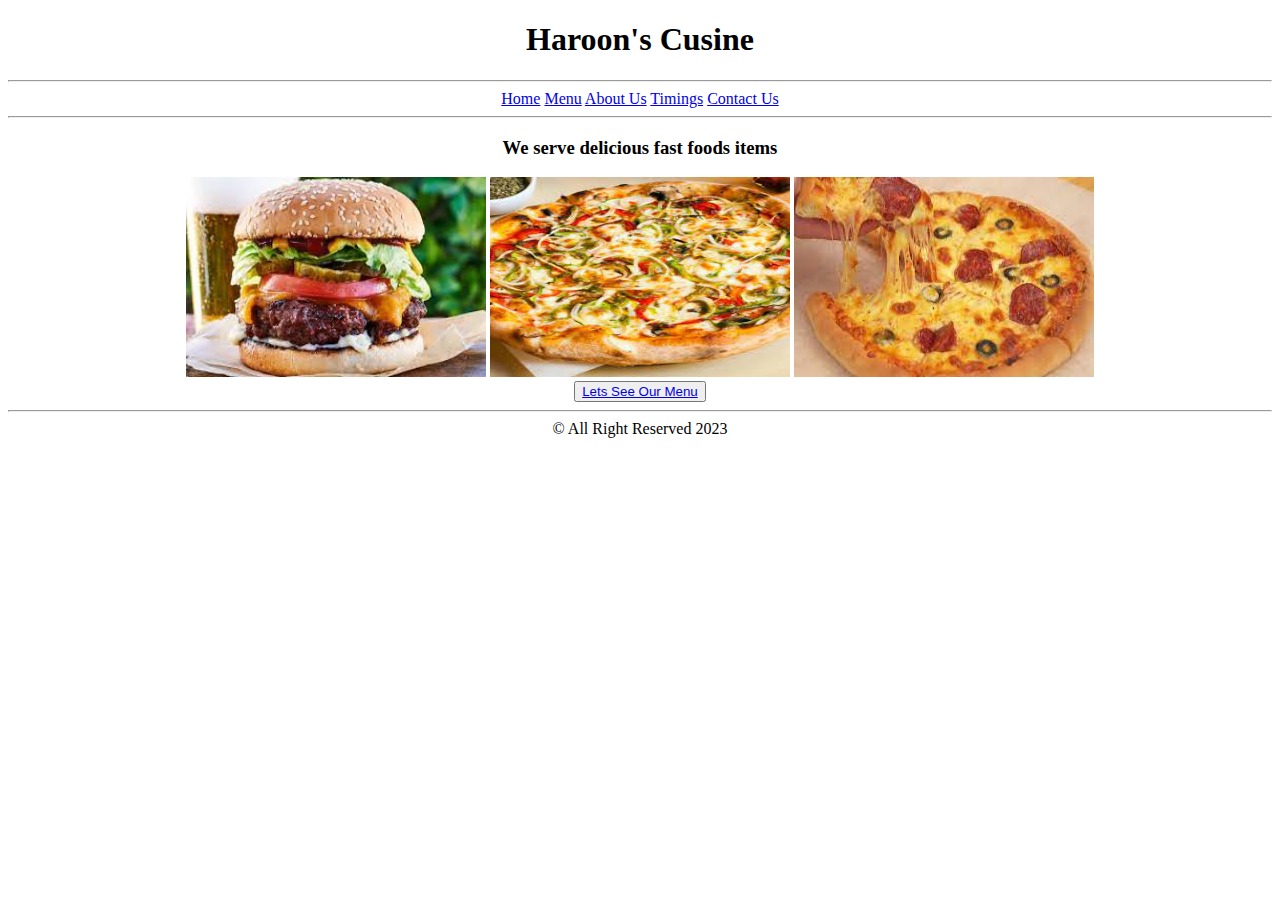
<file: index.html>
<!DOCTYPE html>
<html lang="en">

<head>
    <meta charset="UTF-8">
    <meta name="viewport" content="width=device-width, initial-scale=1.0">
    <title>Document</title>
</head>

<body>
    <header>
        <center>
            <h1> Haroon's Cusine</h1></center>
            


    </header>
    <main><hr>

        <center><a href="./index.html">Home</a>
        <a href="./menu.html">Menu</a>
        <a href="./about.html">About Us</a>
        <a href="./timming.html">Timings</a>
        <a href="./contact.html">Contact Us</a>

        <hr><h3>We serve delicious fast foods items</h3>
        <img src="./assets/1.jpg" alt="" style="height: 200px; width: 300px;">
        <img src="./assets/4.jpg" alt="" style="height: 200px; width: 300px;">
        <img src="./assets/2.jpg" alt="" style="height: 200px; width: 300px;"> <br>
        <button><a href="./menu.html">Lets See Our Menu </a></button>
    </center>
    <hr>
</main>
    <footer>
    <center>    &copy; All Right Reserved 2023</center>
    </footer>
</body>

</html>
</file>
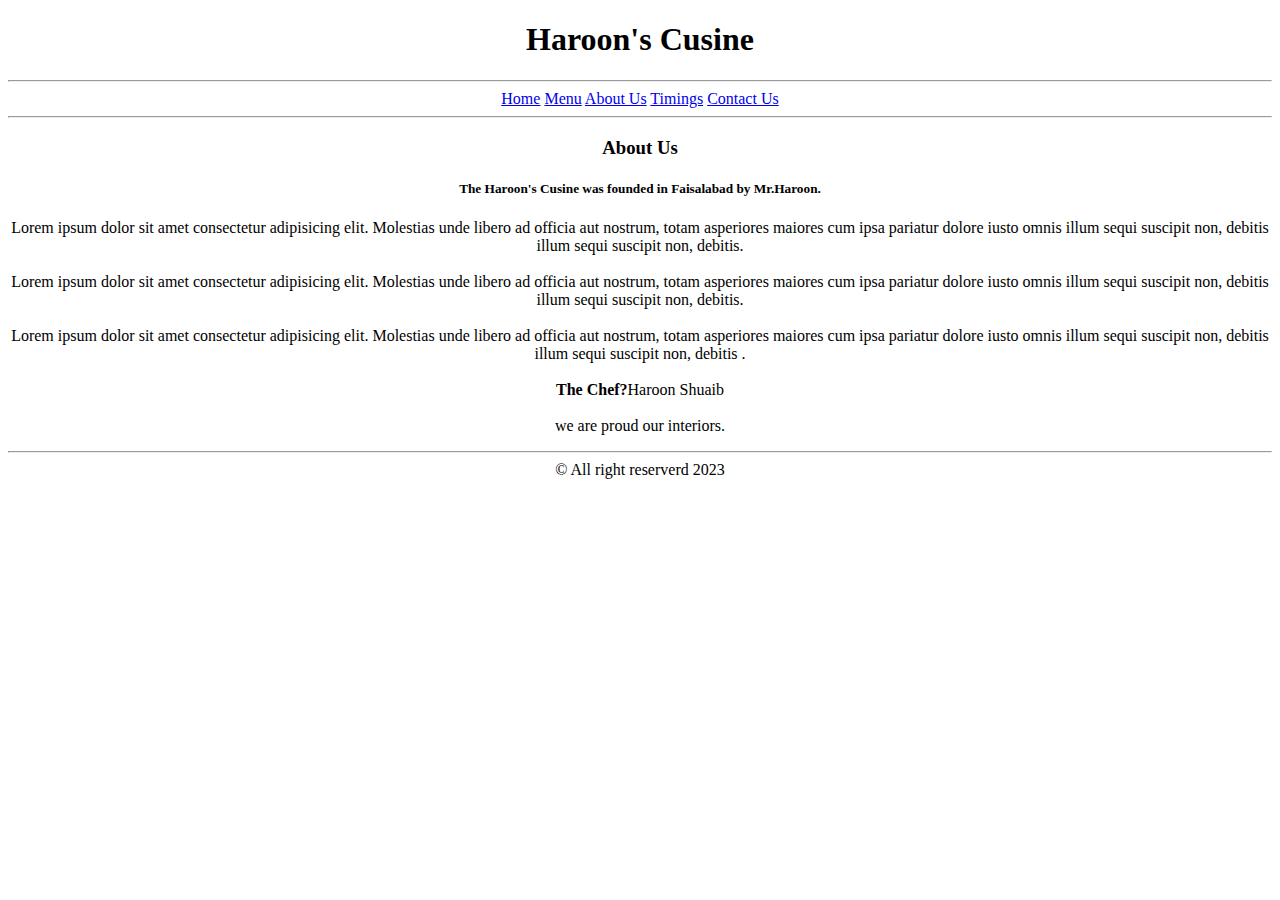
<file: about.html>
<!DOCTYPE html>
<html lang="en">

<head>
    <meta charset="UTF-8">
    <meta name="viewport" content="width=device-width, initial-scale=1.0">
    <title>Document</title>
</head>
<header>
    <center>
        <h1>Haroon's Cusine</h1>
        <hr>
    </center>
</header>
<main>
    <center>
        <a href="./index.html">Home</a>
        <a href="./menu.html">Menu</a>
        <a href="./about.html">About Us</a>
        <a href="./timming.html">Timings</a>
        <a href="./contact.html">Contact Us</a>
        <hr>
        <h3><b>About Us</b></h3>
        <h5>The Haroon's Cusine was founded in Faisalabad by Mr.Haroon.</h5>
        <p>Lorem ipsum dolor sit amet consectetur adipisicing elit. Molestias unde libero ad officia aut nostrum, totam
            asperiores maiores cum ipsa pariatur dolore iusto omnis illum sequi suscipit non, debitis illum sequi
            suscipit non, debitis.
            <br> <br>Lorem ipsum dolor sit amet consectetur adipisicing elit. Molestias unde libero ad officia aut
            nostrum, totam
            asperiores maiores cum ipsa pariatur dolore iusto omnis illum sequi suscipit non, debitis illum sequi
            suscipit non, debitis.
            <br><br>Lorem ipsum dolor sit amet consectetur adipisicing elit. Molestias unde libero ad officia aut
            nostrum, totam
            asperiores maiores cum ipsa pariatur dolore iusto omnis illum sequi suscipit non, debitis illum sequi
            suscipit non, debitis .
            <br>
            <br><b>The Chef?</b>Haroon Shuaib
            <br><br>we are proud our interiors.
        </p>
    </center>
    <hr>


</main>
<footer>
    <center>&copy; All right reserverd 2023 </center>
</footer>

<body>

</body>

</html>
</file>
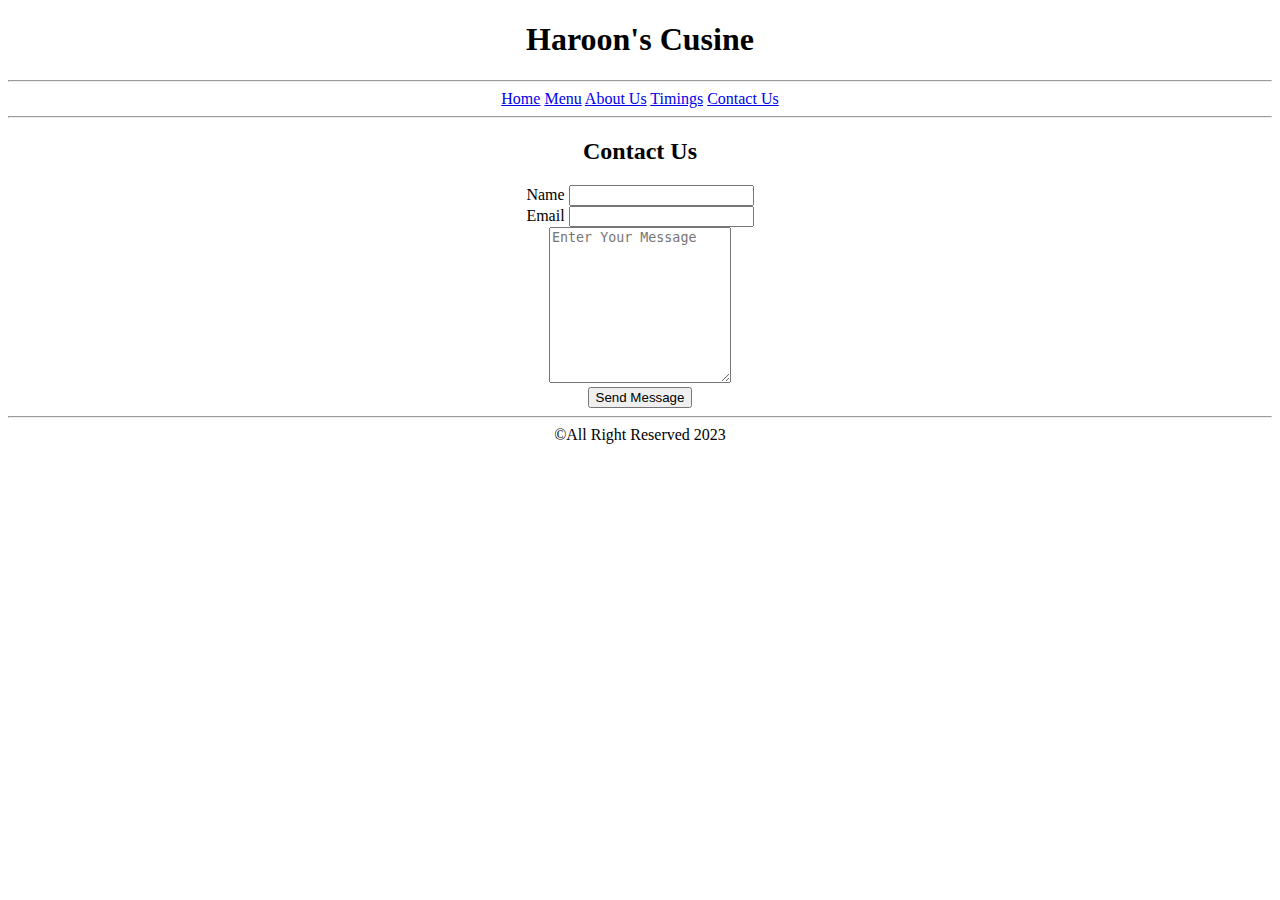
<file: contact.html>
<!DOCTYPE html>
<html lang="en">
<head>
    <meta charset="UTF-8">
    <meta name="viewport" content="width=, initial-scale=1.0">
    <title>Document</title>
</head>
<body><header><center>
    <h1> Haroon's Cusine</h1></center>
    
</header>
    <main><hr> <center><a href="./index.html">Home</a>
        <a href="./menu.html">Menu</a>
        <a href="./about.html">About Us</a>
        <a href="./timming.html">Timings</a>
        <a href="./contact.html">Contact Us</a> <hr>
        
         <h2>Contact Us</h2></center>
        <form style="text-align: center;">
            <label for="name">Name</label>
            <input type="text" name="name">
            <br>
            <label for="email">Email</label>
            <input type="Email" Name="name">
            <br>
            <textarea name="Enter Your Message" placeholder="Enter Your Message" id="" cols="20" rows="10"></textarea>



        </form>
        <center><button style="text-align: center;">Send Message</button></center>
<hr>

    </main>
    <footer style="text-align: center;">&copy;All Right Reserved 2023</footer>
    
    
    </body>
</file>
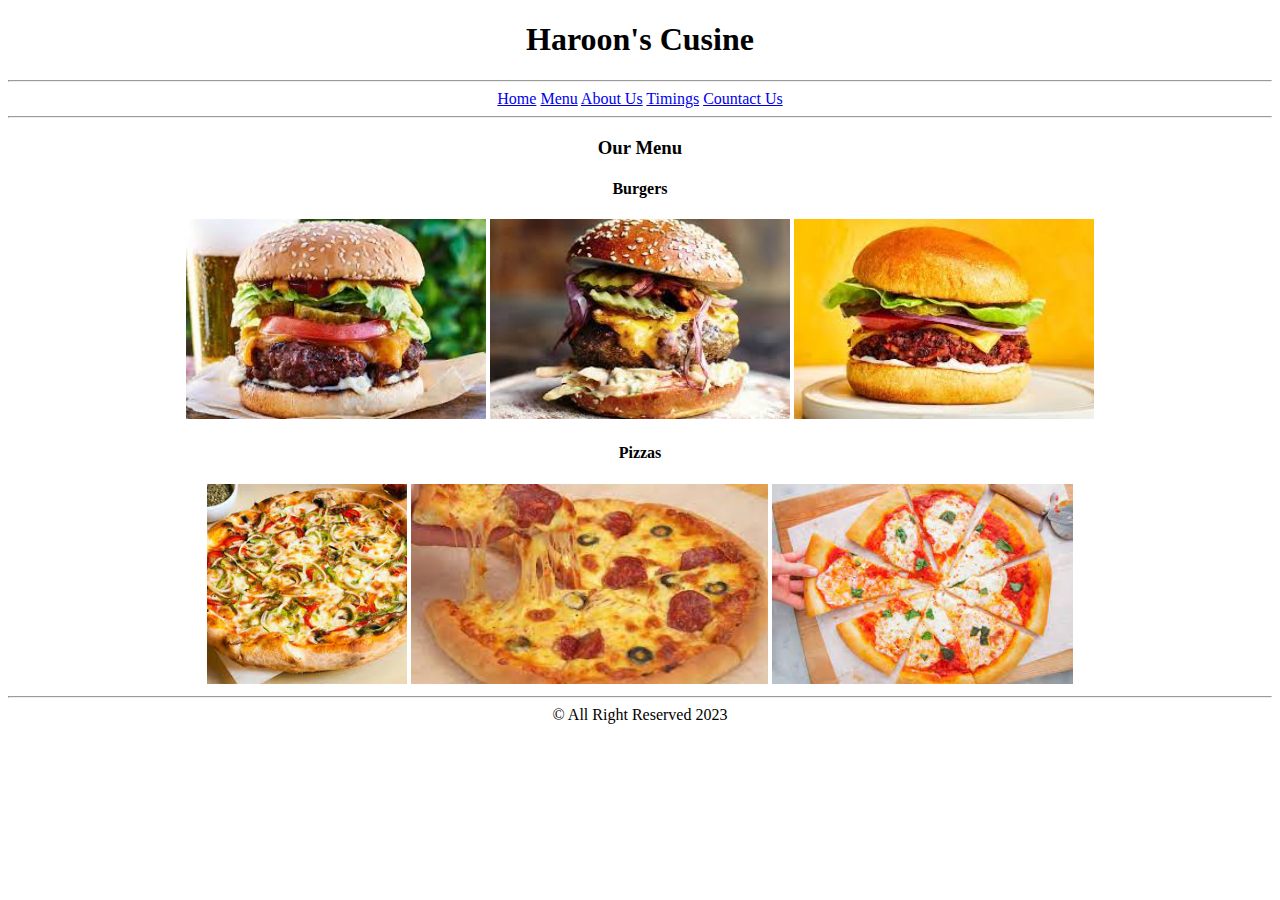
<file: menu.html>
<!DOCTYPE html>
<html lang="en">

<head>
    <meta charset="UTF-8">
    <meta name="viewport" content="width=device-width, initial-scale=1.0">
    <title>Document</title>
</head>

<body>
    <header>
        <center>
            <h1>Haroon's Cusine</h1>
            
        </center>

    </header>
    <main>
        <center>
            <hr>
            <a href="./index.html">Home</a>
            <a href="./menu.html">Menu</a>
            <a href="./about.html">About Us</a>
            <a href="./timming.html">Timings</a>
            <a href="./contact.html">Countact Us</a>
            <hr> <h3>Our Menu</h3>
            <h4>
                <b>Burgers</b>
            </h4>
            <img src="./assets/1.jpg" alt="" style="height: 200px;width: 300px;">
            <img src="./assets/5.jpg" alt="" style="height: 200px;width: 300px;">
            <img src="./assets/6.jpg" alt="" style="height: 200px;width: 300px;"><br>
            <h4>Pizzas</h4>
            <img src="./assets/4.jpg" alt="" style="height: 200px;width: 300;">
            <img src="./assets/2.jpg" alt="" style="height: 200px;width: 300;">
            <img src="./assets/3.jpg" alt="" style="height: 200px;width: 300;">
            <hr>
        </center>

    </main>
    <footer><center>&copy;  All Right Reserved 2023 </center>

    </footer>
</body>

</html>
</file>
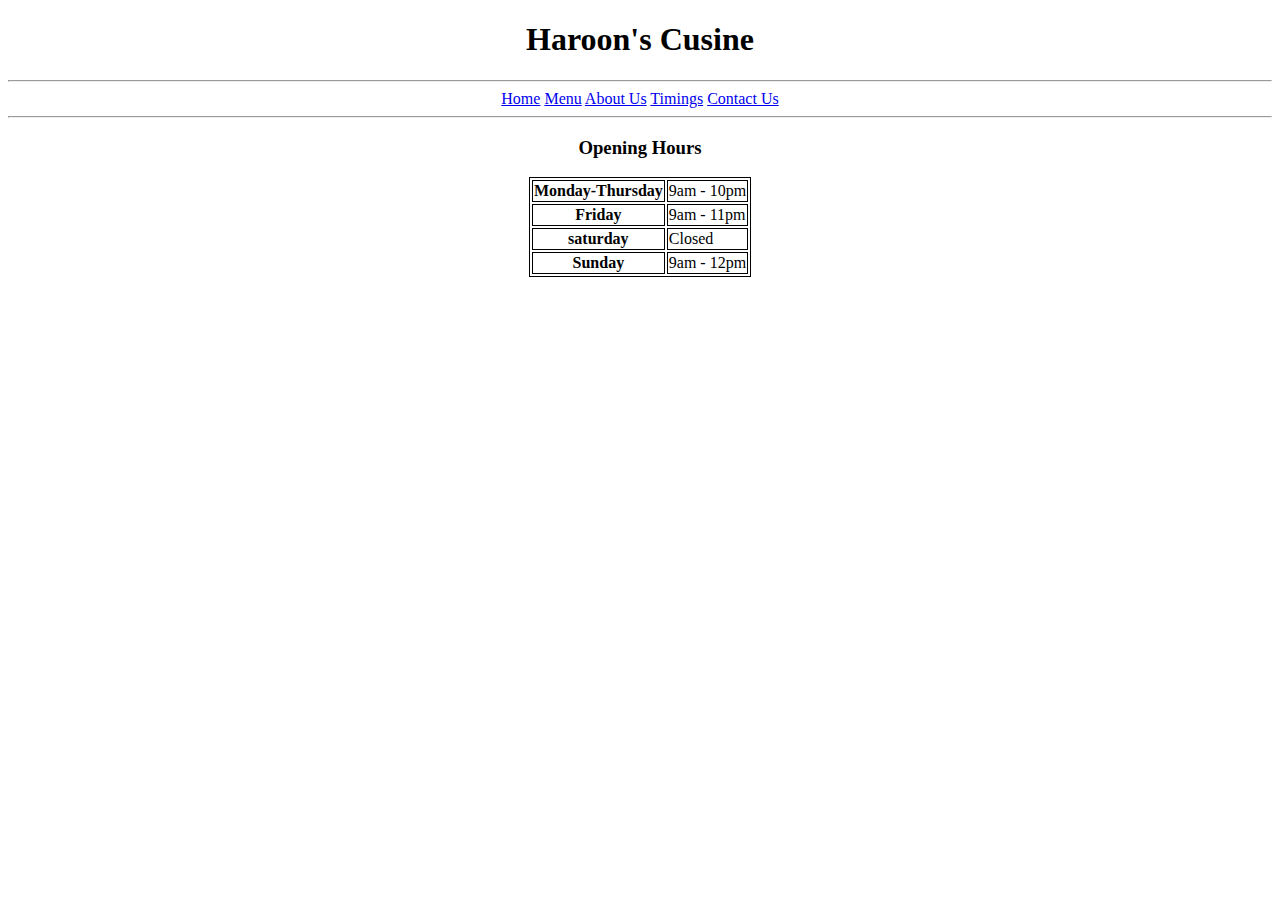
<file: timming.html>
<!DOCTYPE html>
<html lang="en">
<head>
    <meta charset="UTF-8">
    <meta name="viewport" content="width=, initial-scale=1.0">
    <title>Document</title>
</head>
<body><header><center>
    <h1> Haroon's Cusine</h1></center>
    
</header>
    <main><hr> <center><a href="./index.html">Home</a>
        <a href="./menu.html">Menu</a>
        <a href="./about.html">About Us</a>
        <a href="./timming.html">Timings</a>
        <a href="./contact.html">Contact Us</a> <hr>
<h3>Opening Hours</h3>    
<table style="border: 1px solid black;">
    <tr>
  <th style="border: 1px solid black;">Monday-Thursday</th>
  <td style="border: 1px solid black;">9am - 10pm</td>
  
    </tr>
    <tr>
    <th style="border: 1px solid black;">Friday</th>
  
    <td style="border: 1px solid black">9am - 11pm</td></tr>
    <tr>
    <th  style="border: 1px solid black;">saturday</th>
    <td style="border: 1px solid black">Closed</td></tr>
   <tr> <th style="border: 1px solid black;">Sunday</th>
    <td style="border: 1px solid black">9am - 12pm</td></tr>
  </table>







</table>
    
    </center>
        
        
        
        
    </main>
</body>
</html>
</file>
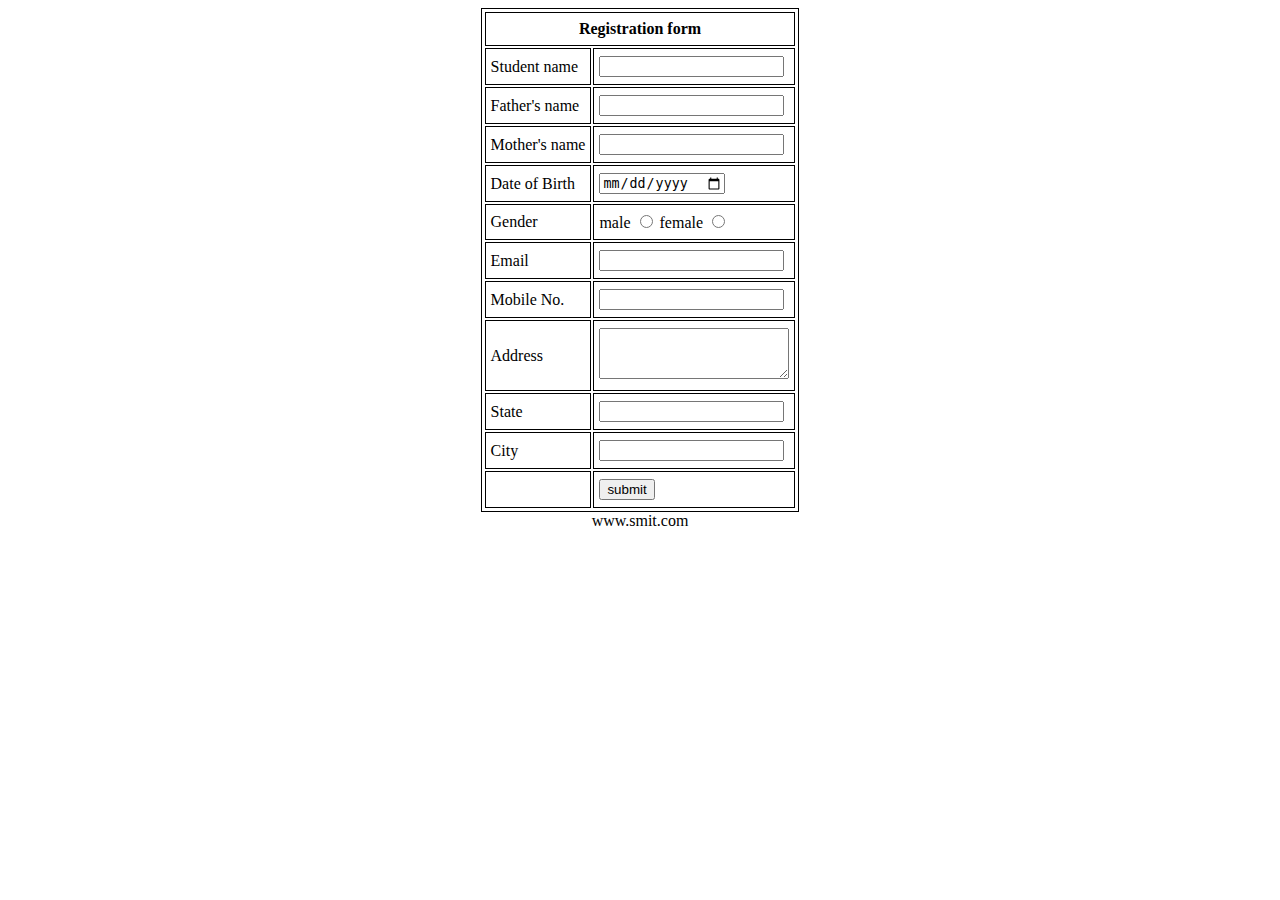
<file: assignment no2/index.html.html>
<!DOCTYPE html>
<html lang="en">

<head>
    <meta charset="UTF-8">
    <meta name="viewport" content="width=table, initial-scale=1.0">
    <title>Registration form</title>
</head>
<link rel="stylesheet" href="./style.css">

<body>
    <center>
        <table>
            <form action="">
                <tr>
                    <th colspan="2">Registration form</th>
                </tr>
                <tr>
                    <td ><label for="student">Student name</label></td>
                    <td><input type="text" name="st name"></td>
                </tr>
                <tr>
                    <td ><label for="student">Father's name</label> </td>
                    <td><input type="text" name="father name"></td>

                </tr>
                <tr>

                    <td> <label for="student">Mother's name</label></td>
                    <td><input type="text" name="mother name"></td>
                </tr>
                <tr>
                    <td ><label for="student">Date of Birth</label></td>
                    <td><input type="date" name="date of birth"></td>

                </tr>
                <tr>
                    <td ><label for="student">Gender</label></td>

                    <td>
                        <label for="student">male</label>
                        <input type="radio" name="male">
                        <label for="gender">female</label>
                        <input type="radio" name="female ">
                    </td>

                </tr>
                <tr>
                    <td><label for="email">Email</label></td>
                    <td><input type="email" name="email"></td>
                </tr>
                <tr>

                    <td >
                        <label for="gender">Mobile No.</label>
                    </td>
                    <td><input type="number" name="mobile no"></td>
                </tr>
                <td >
                    <label for="address">Address</label>
                <td><textarea name="address" id="student" cols="21" rows="3"></textarea></td>
                </td>

                <tr>
                    <td >
                        <label for="state">State</label>
                    </td>
                    <td><input type="text" name="state"></td>
                </tr>   <tr>
                    <td >
                        <label for="city">City</label>
                    </td>
                    <td><input type="text" name="city"></td>
                </tr>
                <tr>
                    
                   <td ></td> <td><button>submit</button></td>
                </tr>
            </form>
        </table>
    
    <footer >www.smit.com</footer></center>
</body>

</html>
</file>
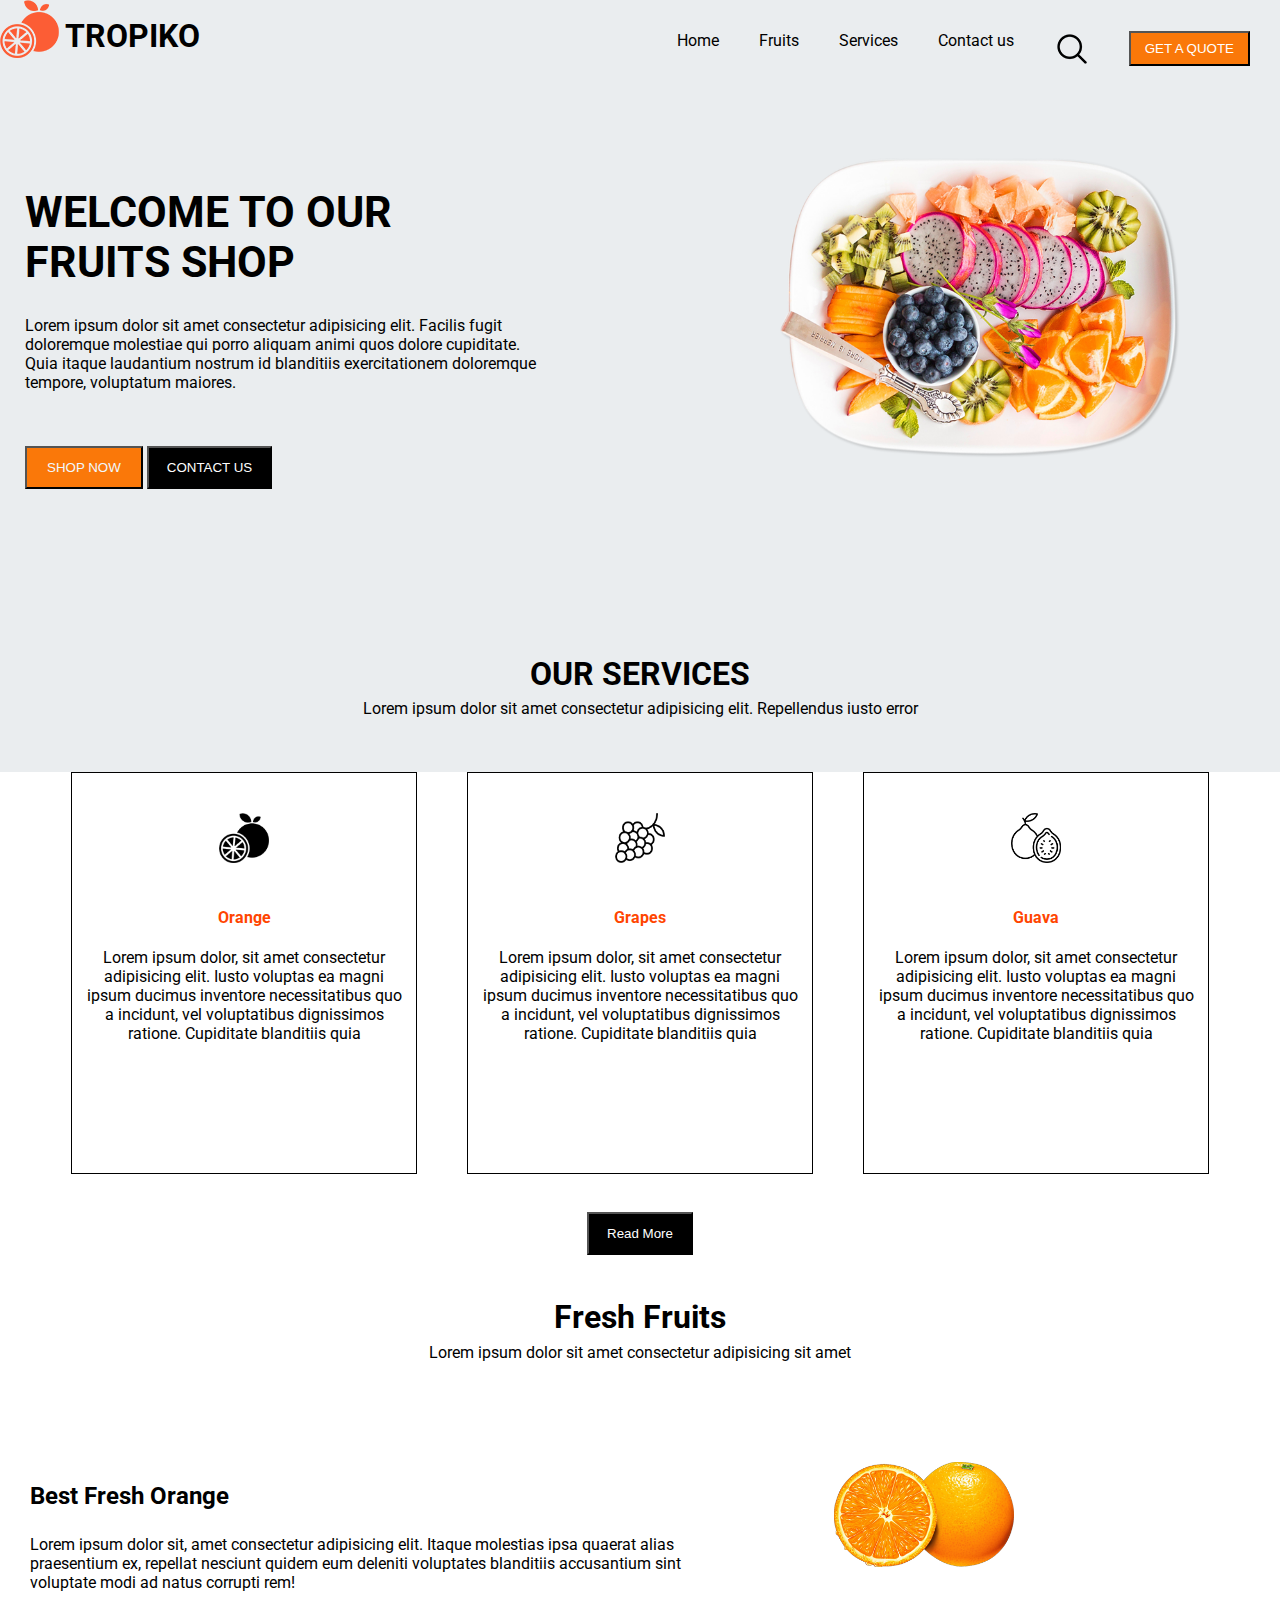
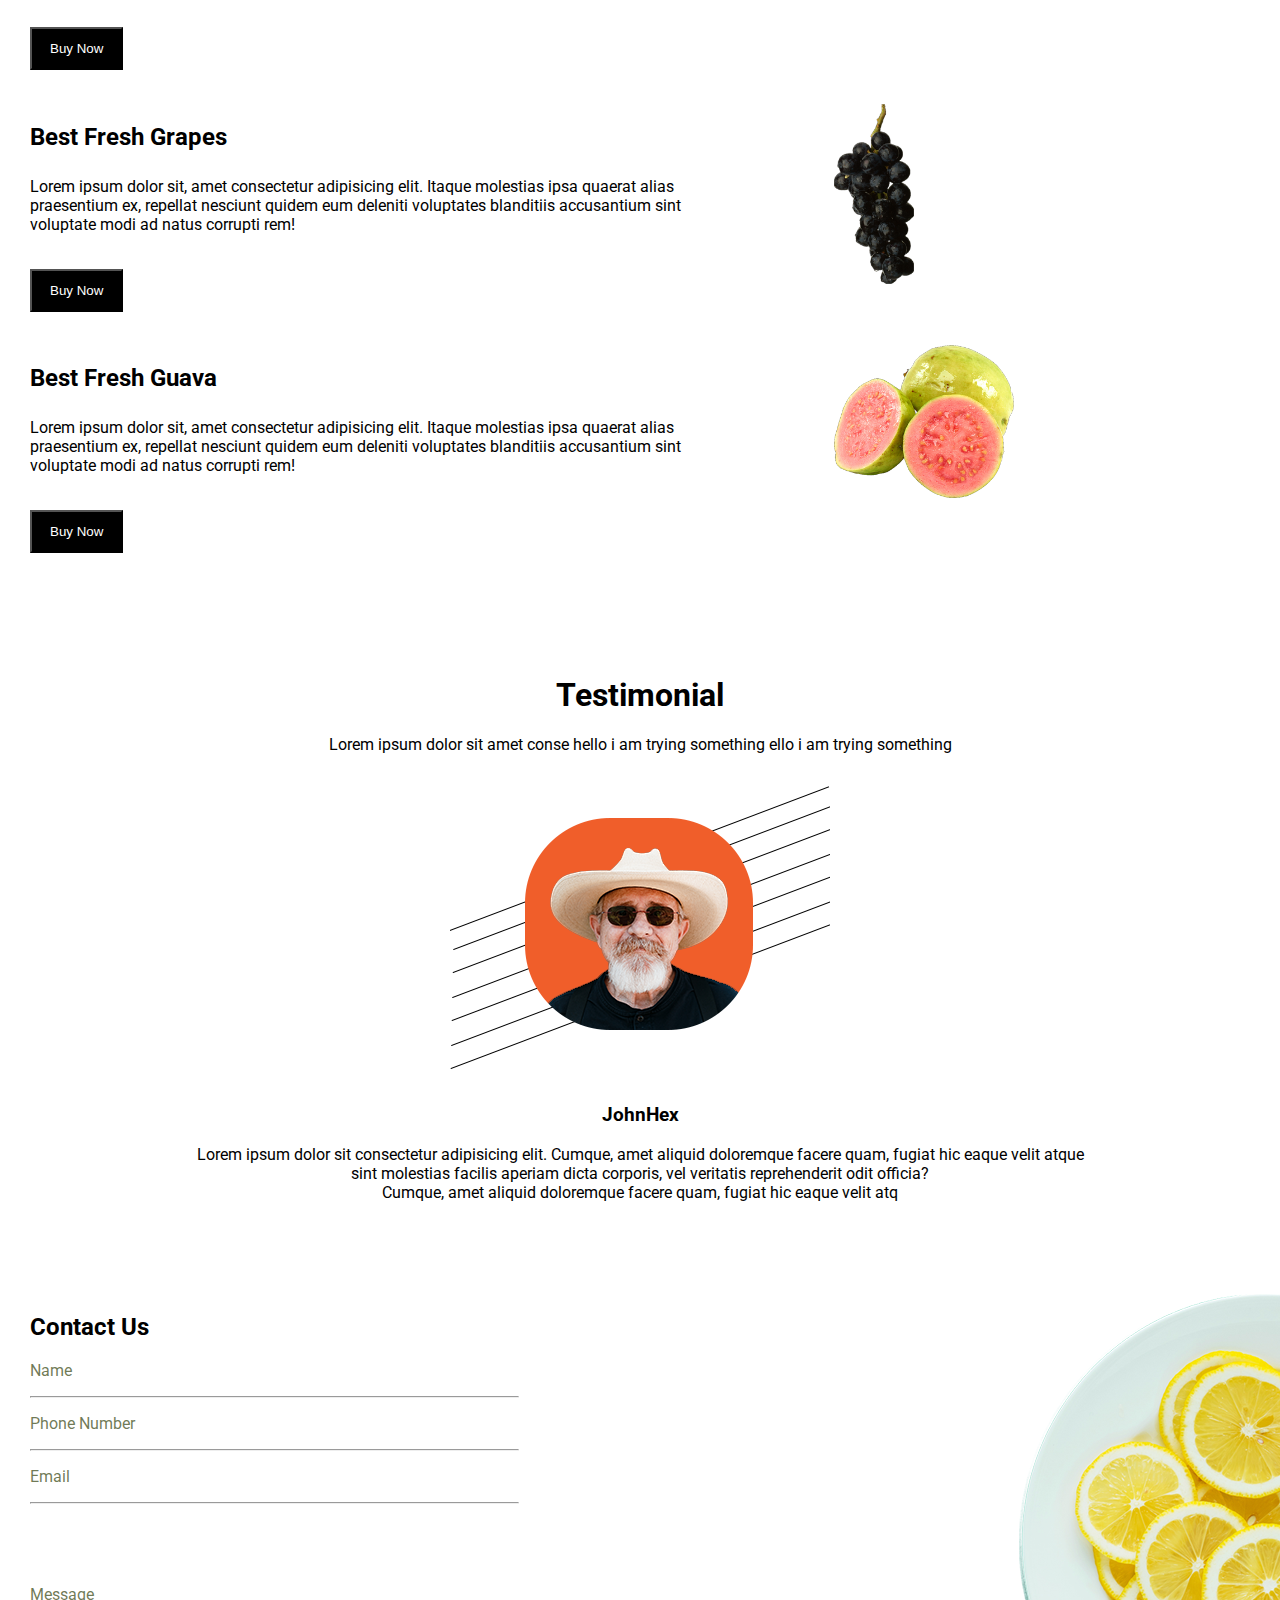
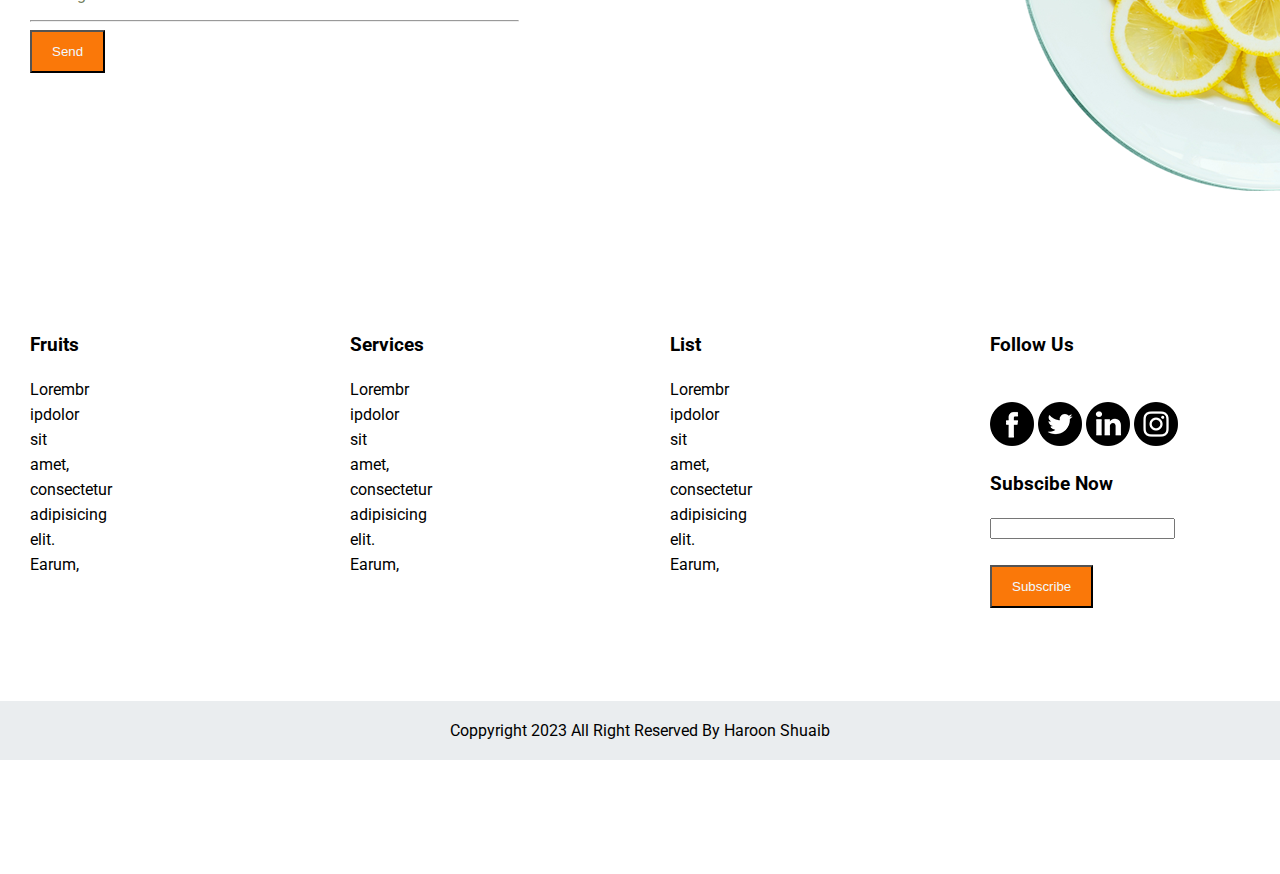
<file: assignment no3/index.html.html>
<!DOCTYPE html>
<html lang="en">

<head>
  <meta charset="UTF-8" />
  <meta http-equiv="X-UA-Compatible" content="IE=edge" />
  <meta name="viewport" content="width=device-width, initial-scale=1.0" />
  
<link rel="preconnect" href="https://fonts.gstatic.com" crossorigin>
<link href="https://fonts.googleapis.com/css2?family=Roboto:wght@700&display=swap" rel="stylesheet">
<link rel="preconnect" href="https://fonts.googleapis.com">
<link rel="preconnect" href="https://fonts.gstatic.com" crossorigin>
<link href="https://fonts.googleapis.com/css2?family=Nunito:wght@200&family=Roboto:wght@300;700&display=swap" rel="stylesheet">
  <title>Assignment no 03</title>
  <link rel="stylesheet" href="style.css" class="css" />
</head>

<body style="font-family: 'Nunito', sans-serif;
font-family: 'Roboto', sans-serif;" >
  <div style="background-color:rgba(222, 228, 231, 0.651)">
    <div>
      <header>
        <nav>
          <div>
            <!-- left side -->
            <span ><img  src="./images/logo.png" alt="logo" /></span>
            <h1 style="margin-top: -45px; margin-left: 65px;font-family: 'Roboto', sans-serif;">TROPIKO</h1>
            <ul >

              <!-- right side -->
              <li>Home</li>
              <li>Fruits</li>
              <li>Services</li>
              <li>Contact us</li>
              <img src="./images/search-icon.png" alt="search" />
              <button class="mainbutton" style="float: right;margin-right: 30px;">
                GET A QUOTE
              </button>
            </ul>
          </div>
        </nav>
      </header>
    </div>
    <br /><br /><br /><br />
    <!-- paragaraph -->
    <div style="float: left; max-width: 40%; margin-left: 25px">
      <h1 style="font-size: 43px;font-family: 'Roboto', sans-serif;">WELCOME TO OUR FRUITS SHOP</h1>
      <p>
        Lorem ipsum dolor sit amet consectetur adipisicing elit. Facilis fugit
        doloremque molestiae qui porro aliquam animi quos dolore cupiditate.
        Quia itaque laudantium nostrum id blanditiis exercitationem doloremque
        tempore, voluptatum maiores.
      </p><br><br>
      <!--button-->
      <button class="button">
        SHOP NOW
      </button>
      <button class="button1">
        CONTACT US
      </button>
    </div>
    <!-- image -->
    <div >
      <img style="float: right; max-width: 50%; margin-right: 100px;width: 400px;height: 300px;" src="./images/slide-img.png" alt="dish" />
    </div>
    <br />
    <br /><br /><br /><br /><br /><br /><br /><br /><br /><br /><br /><br /><br /><br /><br /><br /><br /><br /><br /><br /><br /><br /><br /><br />
    <!-- text  -->
    <h1 style="text-align: center;font-family: 'Roboto', sans-serif;">OUR SERVICES</h1>
    <p style="text-align: center;margin-top: -15px;">
      Lorem ipsum dolor sit amet consectetur adipisicing elit. Repellendus
      iusto error
    </p><br><br>
  </div>
  <div style="
        text-align: center;
        display: flex;
        justify-content: center;
        gap: 50px;
      ">
    <!-- box1 -->
    <div class="box">
      <img src="./images/card-item-1.png" alt="" style="margin-top: 40px;width: 50px;height: 50px;"> <br><br>
      <h4 class="boxh">Orange</h4>
      <p> Lorem ipsum dolor, sit amet consectetur adipisicing elit. Iusto voluptas
        ea magni ipsum ducimus inventore necessitatibus quo a incidunt, vel
        voluptatibus dignissimos ratione. Cupiditate blanditiis quia</p>
    </div>
    <!-- box2 -->
    <div class="box">
      <img src="./images/card-item-2.png" alt="" style="margin-top: 40px;width: 50px;height: 50px;" /><br><br>
      <h4 class="boxh">Grapes</h4>

      <p> Lorem ipsum dolor, sit amet consectetur adipisicing elit. Iusto voluptas
        ea magni ipsum ducimus inventore necessitatibus quo a incidunt, vel
        voluptatibus dignissimos ratione. Cupiditate blanditiis quia</p>
    </div>
    <!-- box3 -->
    <div class="box">
      <img src="./images/card-item-3.png" alt="" style="margin-top: 40px;width: 50px;height: 50px;" /><br><br>
      <h4 class="boxh">Guava</h4>
      <p>Lorem ipsum dolor, sit amet consectetur adipisicing elit. Iusto voluptas
        ea magni ipsum ducimus inventore necessitatibus quo a incidunt, vel
        voluptatibus dignissimos ratione. Cupiditate blanditiis quia</p>
    </div>
  </div>
  <!-- button -->
  <br><br>
  <center><button class="button1">
      Read More
    </button></center>
  <!-- heading -->
  <h1 style="text-align: center;line-height: 80px;font-family: 'Roboto', sans-serif;">Fresh Fruits</h1>
  <p style="text-align: center;margin-top: -35px;">Lorem ipsum dolor sit amet consectetur adipisicing sit amet</p>

  <!-- products -->
  <div style="
        display: flex;

        gap: 30px;margin-top: 100px;
      ">
    <div style=" width: 55%">
      <!-- best fresh orange -->
      <h2 style="float: left;margin-left: 30px; ">Best Fresh Orange</h2><br><br><br>
      <p style="text-align: left; margin-left: 30px;">Lorem ipsum dolor sit, amet consectetur adipisicing elit.
        Itaque molestias ipsa quaerat alias praesentium ex,
        repellat nesciunt quidem eum deleniti voluptates blanditiis accusantium sint voluptate modi ad natus corrupti
        rem!
      </p>
<br>
      <button class="button1" style="float: left;margin-left: 30px;
          ">
        Buy Now
      </button>
      <!-- best fresh grapes -->
    </div>
    <div style="padding-left: 100px;">
      <img style="max-width: 180px;max-height: 180px;" src="./images/orange.png" alt="" /><br><br><br><br><br><br><br><br>
    </div>
  </div>
  <div style="
        display: flex;

        gap: 30px;
      ">
    <div style=" width: 55%">
      <h2 style="float: left;margin-left: 30px; ">Best Fresh Grapes</h2><br><br><br>
      <p style="text-align: left; margin-left: 30px;">Lorem ipsum dolor sit, amet consectetur adipisicing elit.
        Itaque molestias ipsa quaerat alias praesentium ex,
        repellat nesciunt quidem eum deleniti voluptates blanditiis accusantium sint voluptate modi ad natus corrupti
        rem!</p><br>
      <button class="button1" style="float: left;margin-left: 30px;">
        Buy Now
      </button>
    </div>
    <div  style="padding-left: 100px;">
      <img style="max-width: 180px;max-height: 180px;" src="./images/grapes.png" alt="" /><br><br><br><br>
    </div>
  </div>
  <div style="
        display: flex;

        gap: 30px;
      ">
    <div style=" width: 55%">
      <h2 style="float: left;margin-left: 30px; ">Best Fresh Guava</h2><br><br><br>
      <p style="text-align: left; margin-left: 30px;">Lorem ipsum dolor sit, amet consectetur adipisicing elit.
        Itaque molestias ipsa quaerat alias praesentium ex,
        repellat nesciunt quidem eum deleniti voluptates blanditiis accusantium sint voluptate modi ad natus corrupti
        rem!</p><br>
      <button class="button1" style="float: left;margin-left: 30px;">
        Buy Now
      </button>
    </div>
    <div style="padding-left: 100px;">
      <img style="max-width: 180px;max-height: 180px;" src="./images/gauva.png" alt="guave" /><br><br><br><br>
    </div>
  </div>
  <br><br><br><br><br>
  <h1 style="text-align: center;font-family: 'Roboto', sans-serif;">Testimonial</h1>
  <p style="text-align: center;">Lorem ipsum dolor sit amet conse hello i am trying something ello i am trying something
  </p>
  <img src="./images/client.png" alt="" style="display: block; margin-left: auto; margin-right: auto;">
  <h3 style="text-align: center;">JohnHex</h3>
  <p style="text-align: center; margin-left: 20px ;margin-right: 20px;">Lorem ipsum dolor sit consectetur
    adipisicing elit. Cumque, amet aliquid doloremque facere quam, fugiat hic eaque velit atque <br>sint molestias
    facilis
    aperiam dicta corporis, vel veritatis reprehenderit odit officia? <br> Cumque, amet
    aliquid doloremque facere quam, fugiat hic eaque velit atq</p>
  <br><br><br><br>
  <div style="display: flex">
    <div style="float: right; width: 45%; margin-left: 30px">
      <h2 style="font-family: 'Roboto', sans-serif;">Contact Us</h2>
      <p class="Contact">Name</p>
      <hr>
      <p class="Contact">Phone Number</p>
      <hr>
      <p class="Contact">Email</p>
      <hr><br><br><br>
      <p class="Contact">Message</p>
      <hr>
      <button class="button" style="float: left;">
        Send
      </button>

    </div>
    <div style="float: left; max-width: 54% left;margin-left: 500px;">
      <img src="./images/orange-dish.png" alt="" style="float: right ;">
    </div>
  </div><br><br><br><br><br><br>
  <div style="display: flex; text-align: center">
    <div class="enddiv">
      <h3>Fruits</h3>
      Lorembr <br>
      ipdolor<br>
      sit<br>
      amet,<br>
      consectetur<br>
      adipisicing<br>
      elit.<br>
      Earum,<br>
    </div>
    <div class="enddiv">
      <h3>Services</h3>
      Lorembr <br>
      ipdolor<br>
      sit<br>
      amet,<br>
      consectetur<br>
      adipisicing<br>
      elit.<br>
      Earum,<br>
      
    </div>
    <div class="enddiv">
      <h3>List</h3>
      Lorembr <br>
      ipdolor<br>
      sit<br>
      amet,<br>
      consectetur<br>
      adipisicing<br>
      elit.<br>
      Earum,<br>
    </div>
    <div class="enddiv">
      <h3>Follow Us</h3>
      <br>
      <span><img src="./images/fb.png" alt=""></span>
      <span><img src="./images/twitter.png" alt=""></span>
      <span><img src="./images/linkedin.png" alt=""></span>
      <span><img src="./images/instagram.png" alt=""></span>
      <h3>Subscibe Now</h3>
      <input type="email"><br><br>
      <button class="button" style="float: left;">
        Subscribe
      </button>

    </div>

  </div><br><br><br><br>
  <footer style="text-align: center;background-color: rgba(222, 228, 231, 0.651);padding: 20px;">
    <div>Coppyright 2023 All Right Reserved By Haroon Shuaib</div>
  </footer>
<br><br><br><br><br><br>
</body>

</html>
</file>
<file: assignment no2/style.css>
table{

    border: 1px black solid;
    padding: 1px 1px
}
tr,td,th{

    border: 1px black solid;
    padding: 7px 5px
    
}
</file>
<file: assignment no3/style.css>
/* .fcontainer{
    display: flex;
    justify-content: center;
    
} */
html,
body {
    height: 100vw;
    margin: 0;
}

.box {
    background-color: blue;
    height: 100vw;
}

.button {
    background-color: rgb(250, 120, 9);
    color: aliceblue;
    padding: 12px 20px;
    text-align: center;

}

.mainbutton {
    background-color: rgb(250, 120, 9);
    color: white;
    padding: 6px 14px;

}

.button1 {
    background-color: black;
    color: white;
    padding: 12px 18px;

    text-align: center;


}

.box {
    border: 0.5px solid black;
    width: 25vw;
    height: 400px;
    padding: 0px 12px;
    background-color: white;
}

.boxh {
    text-align: center;
    color: orangered
}

.Contact {
    color: rgba(80, 92, 49, 0.815);
}

.enddiv {
    padding: 10px;
    line-height: 25px;
    text-align: justify;
    margin-left: 20px;
    width: 24%;
    height: 300px;
    display: inline-block;
   

}
ul{
    display: flex;
                  justify-content: right;
                  margin-top: -45px;
                  text-align: center;
                  list-style: none;
                  gap: 40px;
}
.background-color{
    background-color:rgba(171, 190, 201, 0.356)
}
</file>
